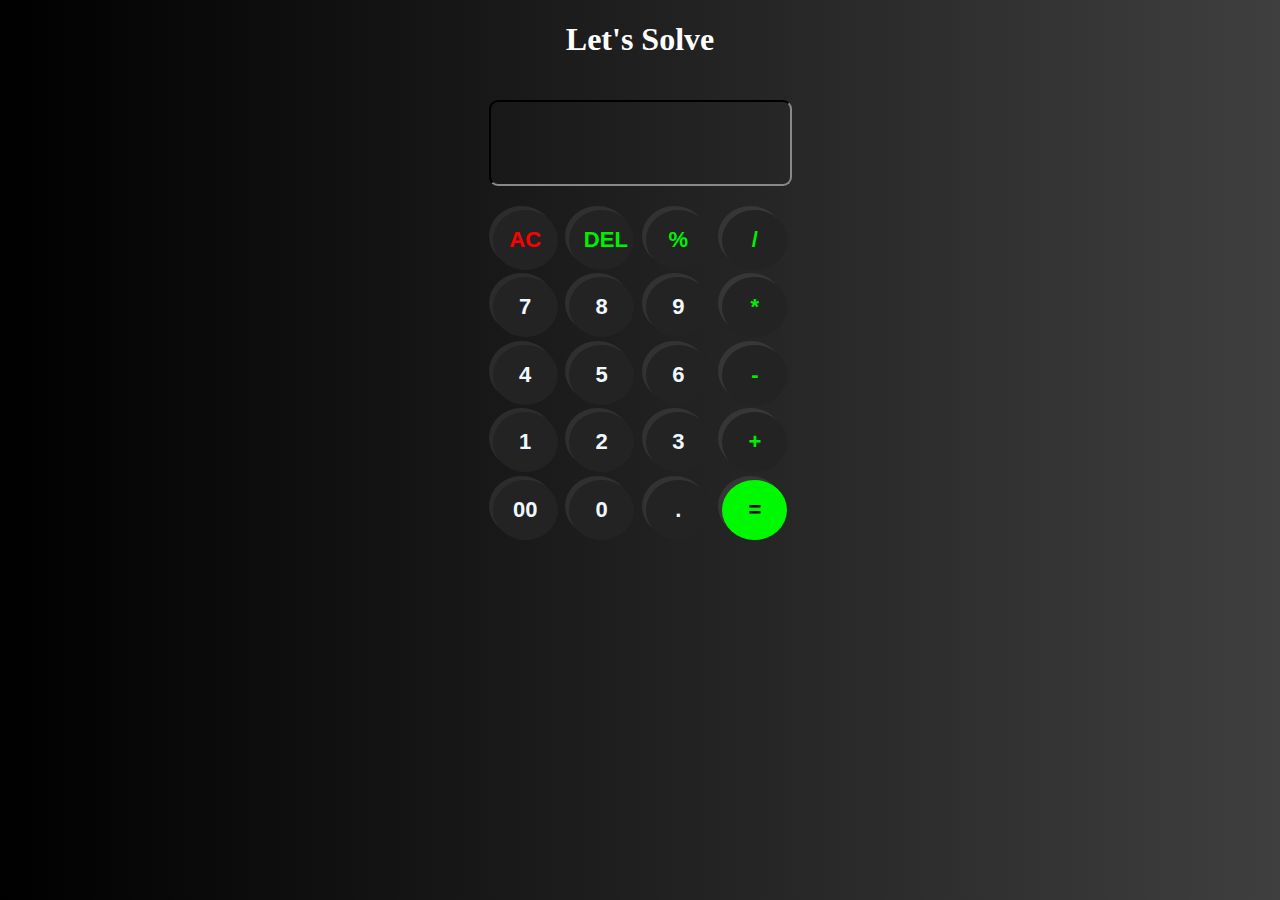
<file: calculator/index.html>
<!DOCTYPE html>
<html lang="en">
<head>
    <meta charset="UTF-8">
    <link rel="shortcut icon" type="x-icon" href="calculator.png"
    <meta http-equiv="X-UA-Compatible" content="IE=edge">
    <meta name="viewport" content="width=device-width, initial-scale=1.0">
    <title>Calculator</title>
    <link rel="stylesheet" href="index.css">
    
    
</head>
<body>
    
    <h1 class="heading">Let's Solve</h1>

    <div class="container">
        <div class="row">
            <input class="input" type="text">
        </div>
        
        <div class="row">
            <button id="ac" class="btn">AC</button>
            <button id="green" class="btn">DEL</button>
            <button id="green" class="btn">% </button>
            <button id="green" class="btn">/</button>
        </div>
        <div class="row">
                <button class="btn">7</button>
                <button class="btn">8</button>
                <button class="btn">9</button>
                <button id="green" class="btn">*</button>
        </div>
        <div class="row">
            <button class="btn">4</button>
            <button class="btn">5</button>
            <button class="btn">6</button>
            <button id="green" class="btn">-</button>
        </div>
        <div class="row">
            <button class="btn">1</button>
            <button class="btn">2</button>
            <button class="btn">3</button>
            <button id="green" class="btn">+</button>
        </div>
        <div class="row">
            <button class="btn">00</button>
            <button class="btn">0</button>
            <button class="btn">.</button>
            <button id="equal" class="btn">=</button>
        </div>
    </div>


    <script src="index.js"></script>
</body>
</html>
</file>
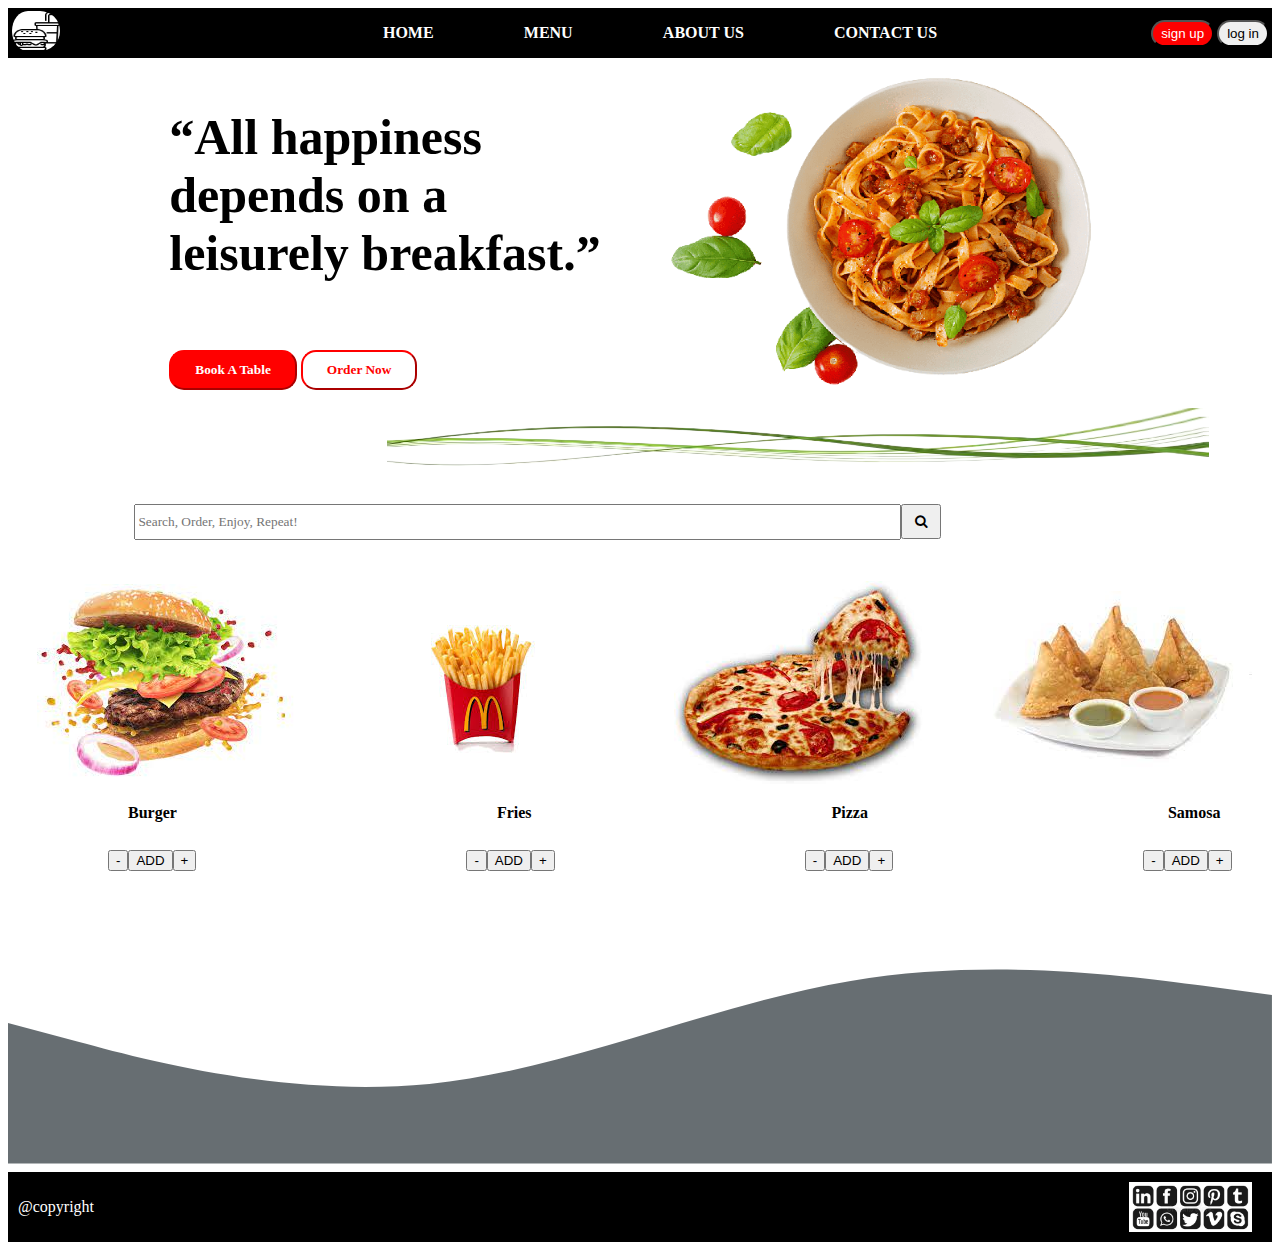
<file: landing page/index.html>
<!DOCTYPE html>
<html lang="en">
<head>
    <meta charset="UTF-8">
    <meta http-equiv="X-UA-Compatible" content="IE=edge">
    <meta name="viewport" content="width=device-width, initial-scale=1.0">
    <title>Landing Page</title>
    <link rel="stylesheet" href="index.css">
    <link rel="stylesheet" 
    href="https://cdnjs.cloudflare.com/ajax/libs/font-awesome/4.7.0/css/font-awesome.min.css">
</head>
<body>
    <nav class="nav">
        <div class="logo">
            <img class="logoimg" src="./images/logo.jpeg" 
            alt="logo">
        </div>
        <ul class="navlist">
            <li><a class="active" href="">HOME</a></li>
            <li><a href="">MENU</a></li>
            <li><a href="">ABOUT US</a></li>
            <li><a href="">CONTACT US</a></li>
        </ul>
        <div class="icon">
            <button id="active" class="button">sign up</button>
            <button class="button">log in </button>
        </div>
    </nav>


    <div class="main">
        <section class="left">
            <p class="part1">“All happiness <br> depends on a <br> leisurely breakfast.”</p>
            <br>  
            <button id="book" class="button1"><span>Book A Table</span></button>
            <button id="order" class="button1"><span>Order Now</span></button>      
        </section>
        <section class="right">
            <img class="right1" src="./images/main.png" alt="">
        </section>
    </div>
    <div class="design">
        <img class="pattern" src="./images/border.png" alt="">
    </div>
    <br><br>


    <div >
        <form  class="searchbar">
        <input class="search" type="text" placeholder="Search, Order, Enjoy, Repeat!" > 
        <button class="submit" type="submit"><i class="fa fa-search"
            aria-hidden="true"> </i></button>
        </form>        
    </div>


    <br><br><br><br><br><br><br>
        <div class="part3">
        <p class="imgs"><img src="./images/burger.jpg" alt=""></p>
        <p class="imgs"><img src="./images/fries.jpg" alt=""></p>
        <p class="imgs"><img src="./images/pizza.jpg" alt=""></p>
        <p class="imgs"><img src="./images/samosa.jpg" alt=""></p>
    </div>
    <br><br><br><br><br>
    <ul class="list">
        <li class="item1">Burger</li>
        <li class="item2">Fries</li>
        <li class="item3">Pizza</li>
        <li class="item4">Samosa</li>
        
    </ul>
    <ul class="addinglist">
        <li class="add1"><button>-</button><BUtton>ADD</BUtton><button>+</button></li>
        <li class="add2"><button>-</button><BUtton>ADD</BUtton><button>+</button></li>
        <li class="add3"><button>-</button><BUtton>ADD</BUtton><button>+</button></li>
        <li class="add4"><button>-</button><BUtton>ADD</BUtton><button>+</button></li>
    </ul>

    <div class="background">
        
        <svg class="wave" xmlns="http://www.w3.org/2000/svg" viewBox="0 5 1440 320">
            <path fill="#273036" fill-opacity="0.7" d="M0,160L80,181.3C160,203,320,245,480,229.3C640,213,800,139,960,112C1120,85,1280,107,1360,117.3L1440,128L1440,320L1360,320C1280,320,1120,320,960,320C800,320,640,320,480,320C320,320,160,320,80,320L0,320Z"></path>
          </svg>   
    </div>


    <footer>
        <p>@copyright</p>
        <img class="social" src="./images/social.webp" alt="">
       
    </footer>

</body>
</html>
</file>
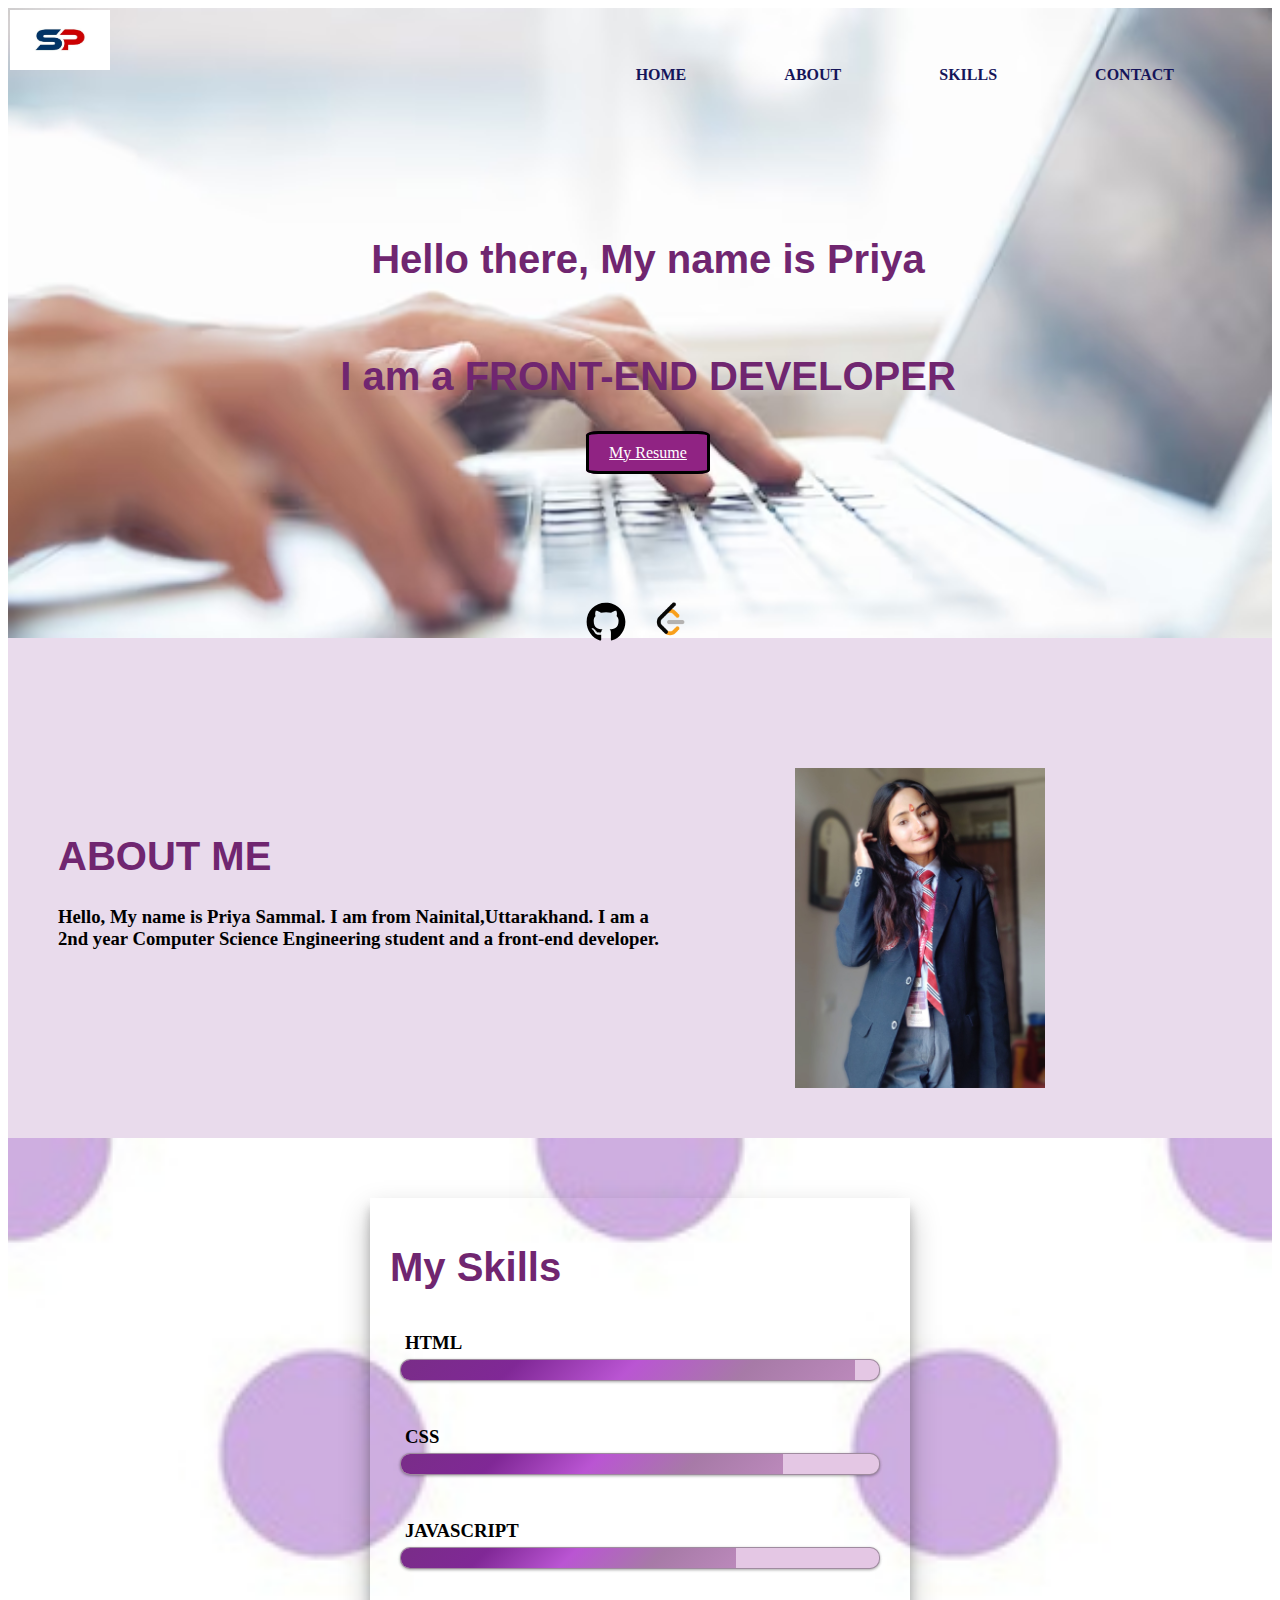
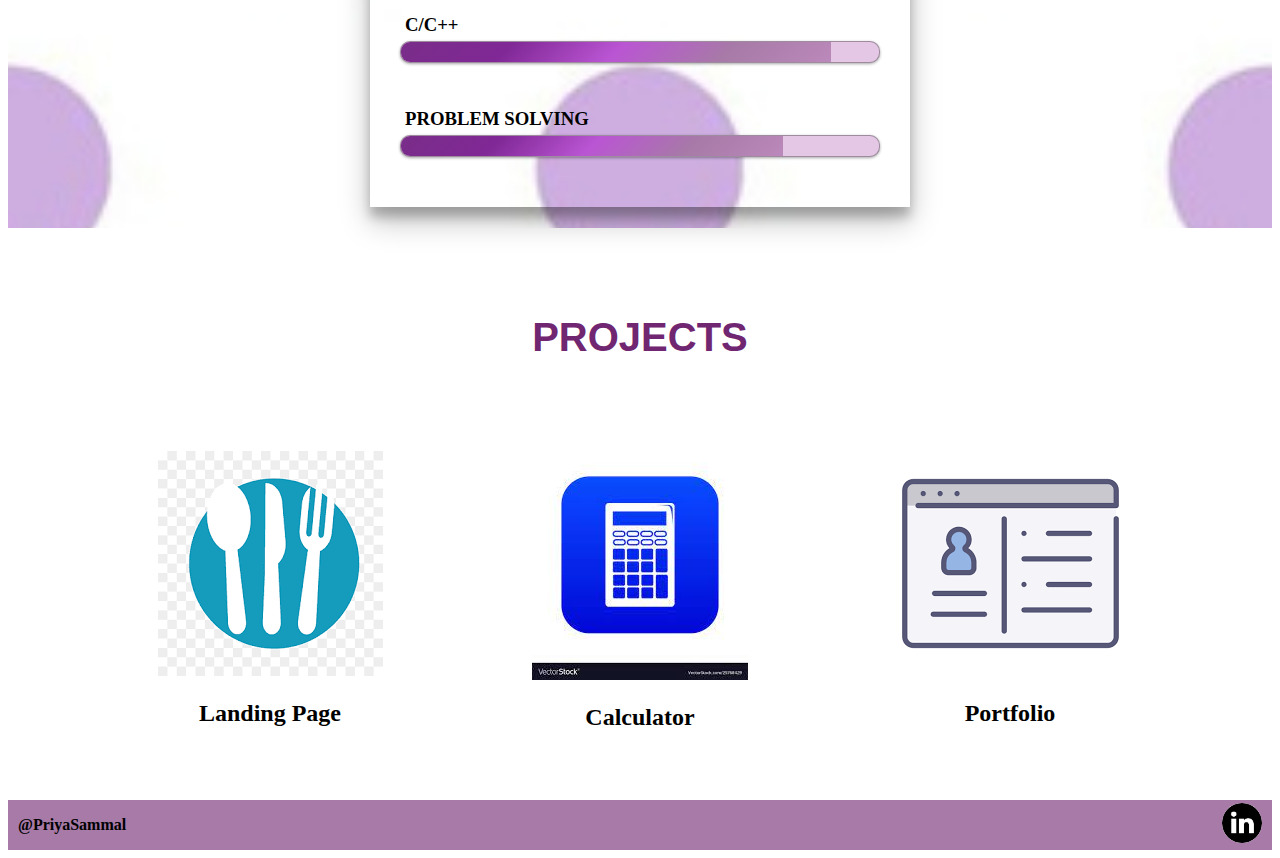
<file: portfolio/index.html>
<!DOCTYPE html>
<html lang="en">
<head>
    <meta charset="UTF-8">
    <meta http-equiv="X-UA-Compatible" content="IE=edge">
    <meta name="viewport" content="width=device-width, initial-scale=1.0">
    <title>Portfolio</title>
    <link rel="stylesheet" href="style.css">
</head>
<body> 
    <section id="part1">
        <nav id="nav">
            <div class="logo">
                <img class="logoimg" src="./images/ps.jpg" 
                alt="logo">
            </div>
           
            <ul class="navlist">
                    <li>HOME</li>
                    <li>ABOUT</li>
                    <li>SKILLS</li>
                    <li>CONTACT</li>
            </ul>
            
        </nav>
        <article>
            <div class="frontpage">
                <h1><center> Hello there, My name is Priya </center></h1><br>
                <h1><center>I am a FRONT-END DEVELOPER</h1></center>
                <br>
                
                <center><a class="resume" href="https://drive.google.com/file/d/1uiKhVwYQA5fXo4FDaQXavatYlosPMIO9/view?usp=sharing"
                     target="_blank">My Resume</a></center>

                <div class="third"><center>
                    <a href=""><img class="git" src="./images/github.svg" alt="github"></a>
                    <a href=""><img class="leetcode" src="./images/LeetCode.png" alt="leetcode "></a></center>
                </div>
            </div>
            
        </article>
    </section>
    <section id="part2">
        <div class="left">
            <h1>ABOUT ME</h1>
            <p><h3>Hello, My name is Priya Sammal. I am from Nainital,Uttarakhand. 
                I am a 2nd year Computer Science Engineering student and a front-end 
                developer.

            </h3></p>
        </div>
        <div class="right">
            <img src="./images/myphoto.jpg" alt="profile">
        </div>
    </section>
    <section id="part3">
        <div class="skills">
            <h1>My Skills</h1>
            <li><h3>HTML</h3>
            <span class="bar"><span class="htmls"></span></span>
            </li>
            <li><h3>CSS</h3>
            <span class="bar"><span class="css"></span></span>
            </li>
            <li><h3>JAVASCRIPT</h3>
            <span class="bar"><span class="js"></span></span>
            </li>
            <li><h3>C/C++</h3>
            <span class="bar"><span class="cpp"></span></span>
            </li>
            <li><h3>PROBLEM SOLVING</h3>
            <span class="bar"><span class="problem"></span></span>
            </li>
        </div>
    </section>
    <section id="part4">
        <h1>PROJECTS</h1>
        <div class="projects">
            <div class="lp">
                <a href="https://github.com/priya-sammal/CODSOFT/tree/main/landing%20page" target="_blank">
                    <img class="landing" src="./images/download.png" alt="" ></a>
                    <h2>Landing Page</h2>
            </div>
            <div class="lp" >
                <a href="https://github.com/priya-sammal/CODSOFT/tree/main/calculator" target="_blank">
                    <img class="landing" src="./images/calci.jpg" alt=""></a>
                    <h2>Calculator</h2>
            </div>
            <div class="lp" >
                <a href="https://github.com/priya-sammal/CODSOFT" target="_blank">
                    <img class="landing" src="./images/port.png" alt=""></a>
                    <h2>Portfolio</h2>
            </div>
        </div>
    </section>
    <footer id="footer">
        <div class="text">@PriyaSammal</div>
        <div class="icons">
            <a href="https://www.linkedin.com/in/priya-sammal-954562275/">
                <img src="./images/footer.png" alt="">
            </a>
        </div>
        
    </footer>
</body>
</html>
</file>
<file: calculator/index.css>
body{
    background-image: linear-gradient(to right,black,rgb(63, 63, 63));
}
.heading{
    text-align: center;
    color: white;

}
.btn{
    border-radius: 50%;
    font-weight: bolder;
    padding: 1%;
    margin: .3%;
    width: 65px;
    height: 60px;
    font-size: 22px;
    text-align: center;
    background-color: rgb(36, 35, 35);
    color:aliceblue;
    cursor: pointer;
    box-shadow: -4px -4px rgba(216, 216, 216, 0.1);
    border-color: transparent;
}
.btn:hover{
    background-color: rgba(216, 216, 216, 0.1) ;
    box-shadow: 4px 4px rgb(36, 35, 35);
    color: rgb(0, 255, 0);
}
#ac{
    color: red;
}
#green{
    color: rgb(0, 241, 0);
}
#equal{
    color: black;
    background-color: rgb(0, 248, 0);
}
.container{
    text-align: center;
    display: flex;
    flex-direction: column;
    width: 100%;
}
.input{
    width: 295px;
    height: 80px;
    border-radius: 9px;
    border-color: rgb(53, 53, 53);
    font-size: 40px;
    text-align: right;
    margin-bottom: 20px;
    margin-top: 20px;
    background-color: transparent;
    color: aliceblue;
}
</file>
<file: landing page/index.css>
.nav{
    display: flex;
    align-items: center;
    height: 50px;
    width: auto;
    background-color: rgb(0, 0, 0);
}
.logo{
    width: 20%;
}
.logoimg{
    height: 40px;
    width: 48px;
    padding-left: 4px;
    border-radius: 25px;
    justify-content: center;
}
.navlist{
    width: 60%;
    height: 50px;
    display: flex;
    justify-content: space-evenly;
    align-items: center;
    list-style-type: none;
    font-weight: bold;
    
}
li a{
    color: white;
    text-decoration: none;
    font-family: cursive;
}
li a:hover {
    color: rgb(255, 241, 118);
    
}

.icon{
    display: flex;
    width: 20%;
    justify-content: flex-end;
    
}

.button{
    padding: 4px;
    padding-left: 8px;
    padding-right: 8px;
    border-radius: 18px;
    margin: 3px;
    color: black;
}

.button:hover{
    background-color: red;
    color: white;
}
#active{
    margin-right: 0;
    background-color: red;
    color: white;
}
#active:hover{
    color: black;  
}
.part1{
    font-size: 50px;
    font-family:cursive;
    font-weight: bolder;
}

.main{
    display: flex;
    justify-content: center;
    align-self: center;
}

.button1{
    padding: 10px 24px;
    font-family:cursive;
    font-weight: bolder;
    border-radius: 15px;
    
}
#book{
    background-color: red;
    border-color: red;
    color: white;
    transition: all 0.5s;
    cursor: pointer;
}

#book span {
        cursor: pointer;
        display: inline-block;
        position: relative;
        transition: 0.3s;
}
#book span:after {
    content: '\00bb';
    position: absolute;
    opacity: 0;
    top: 0;
    right: -20px;
    transition: 0.3s;
}
  
#book:hover span {
    padding-right: 25px;
}
  
#book:hover span:after {
    opacity: 1;
    right: 0;
}
#book:hover{
    background-color: white;
    color:red;
}
#order{
    border-color: red;
    background-color: white;
    color: red;   
}
#order:hover{
    background-color: red;
    border-color: red;
    color: white;
}
.right1{
    padding-left: 60px;
    display: flex;
    justify-content: center;
    align-self: center;
    height: 350px;
    width: 450px;
}
.searchbar{  
    display: flex;
}
.search{
    height: 30px;
    width: 60%;
    margin-left: 10%;
    font-family: cursive;
}
.submit{
    height:35px;
    width: 40px;
}
.submit:hover{
    border: solid black;
    
}
.design{
    width: auto;
    display: flex;
}
.pattern{
    height: 60px;
    padding-left: 30%;
    width: 65%;
    display: flex;
    justify-content: flex-end;
}
.part3{
    display: flex;
    justify-content: space-evenly;
    align-items: center;
}

.imgs{
    width: 100%;
    display: flex;
    justify-content: space-evenly;
    align-items: center;
   height: 0ch;
}

.list{
    width: 100%;
    display: flex;
    list-style-type: none;
    font-weight: bold;   
}

.item1{
    padding-left: 80px;
    padding-right: 100px;
    display: flex;
}
.item2{
    padding-left: 220px;
    padding-right: 100px;
    display: flex;
}
.item3{
    padding-left: 200px;
    padding-right: 100px;
    display: flex;
}
.item4{
    padding-left: 200px;
    padding-right: 100px;
    display: flex;
    height: 30px;
}

.add1{
    padding-left: 60px;
    
    display: flex;
}
.add2{
    padding-left: 270px;
    
    display: flex;
}
.add3{
    padding-left: 250px;
    
    display: flex;
}
.add4{
    padding-left: 250px;
    display: flex;
    
}
.addinglist{
    width: 100%;
    display: flex;
    list-style-type: none;
    font-weight: bold; 
}


.background{
    width: 100%;
   
}

footer{
    background-color: rgb(0, 0, 0);
    color: white;
    width: auto;
    height: 70px;
    display: flex;
    justify-content: space-between;
    align-items: center;
    padding-left: 10px;
}

.social{
    height: 50px;
    padding-right: 20px;
}
</file>
<file: portfolio/style.css>
/* *{
    margin: 0%;
    padding: 0%;
} */
#part1{
    background-image: url('./images/img1.avif');
    background-repeat: no-repeat;
    background-size: cover;
    height: 630px;
    width: 100%;
}

#nav{
    width: 100%;
    height: 60px;
    display: flex;
}
.logo{
    width: 40%;
}
.logoimg{
    height: 60px;
    width: 100px;
    padding-left: 2px;
    padding-top: 2px;
}

.navlist{
    width: 60%;
    height: 60px;
    display: flex;
    align-content: flex-end;
    justify-content: space-evenly;
    list-style-type: none;
    font-weight: bolder;
    color: rgb(21, 21, 90);
}
li{
    align-content: flex-end;
    justify-content: space-evenly;
}
li:hover{
    color: #953a95;
    transform: rotateX(20deg);
}

.frontpage{
    display: flex;
    justify-content: center;
    align-items: center;
    width: 100vw;
    height: 80vh;
    flex-direction: column;
    
}
h1{
    font-size: 40px;
    color: #702670;
    font-family:Verdana, Geneva, Tahoma, sans-serif ;
}
.third{
    padding-top: 140px;
    display: flex;
    align-items: center;
}
.git{
    height: 40px;
    width: 40px;
    padding-right: 20px;
}

.leetcode{
    height: 40px;
    width: 40px;
    padding-right: 20px;
}
button{
    background-color: transparent;
    border: none;
}
.resume{
    background-color: #902383;
    border: solid black;
    padding-left: 20px;
    padding-right: 20px;
    padding-top: 10px;
    padding-bottom: 10px;
    border-radius: 10%;
    color: white;
}


#part2{
    height: 500px;
    width: 100%;
    display: flex;
    justify-content: center;
    align-items: center;
    background-color: rgb(233, 219, 236);
}
.left{
    width: 50%;
    padding-left: 50px;
    justify-content: center;
    align-items: center;
    font-family:  cursive;
    
}
.right{
    width: 50%;
    height: 500px;
    
    justify-content: center;
    align-items: center;
}
.right img{
    height: 320px;
    width: 250px;
    padding-left: 130px;
    padding-top: 130px;
}
#part3{
    list-style: none;
    /* background-color: rgb(238, 210, 245); */
    /* background-color: rgb(82, 11, 100); */
    background-image: url('./images/wallpaper.jpg');
    background-repeat: repeat;
    background-size: cover;
    height: 630px;
    width: 100%;
    padding-top: 60px;
}

.skills li{
    list-style: none;
    padding: 10px;
    margin: 20px 0;    
}
.skills h3{
    margin: 5px;
    color: black;
}
.skills{    
    color:#702670;
    width: 500px;
    margin: 0px auto;    
    padding: 20px;
    box-shadow: 0 14px 28px rgba(0,0,0,0.25),0 10px 10px rgba(0,0,0,0.22);
}
.bar{
    background-color: #e4c7e4;
    display: block;
    height: 20px;
    border: 1px solid rgba(0, 0, 0, 0.3);
    border-radius: 10px;
    overflow: hidden;
    box-shadow: 0 1px 3px rgba(0,0,0,0.12),0 1px 3px rgba(0,0,0,0.24);
    transition: all 0.3s cubic-bezier(.25,.8,.25,1);
}

.bar:hover{
    box-shadow: 0 14px 28px rgba(0, 0, 0, 0.25),0 10px 10px rgba(0, 0, 0, 0.22);
}

.bar span{
    height: 20px;
    float: left;
    background: linear-gradient(135deg, #792d88,#802896,#BA55D3,#a77aa7,#bb89bb);
}

.htmls{
    width: 95%;
    animation: htmls 3s;
}
.css{
    width: 80%;
    animation: css 3s;
}
.js{
    width: 70%;
    animation: js 3s;
}
.problem{
    width: 80%;
    animation: problem 3s;
}
.cpp{
    width: 90%;
    animation: cpp 3s;
}
@keyframes htmls{
    0%{
        width: 0%;
    }
    100%{
        width: 95%;
    }
}

@keyframes css{
    0%{
        width: 0%;
    }
    100%{
        width: 80%;
    }
}
@keyframes js{
    0%{
        width: 0%;
    }
    100%{
        width: 70%;
    }
}
@keyframes problem{
    0%{
        width: 0%;
    }
    100%{
        width: 80%;
    }
}
@keyframes cpp{
    0%{
        width: 0%;
    }
    100%{
        width: 90%;
    }
}
#part4 h1{
    text-align: center;
    padding: 60px;
}
.projects{
    display: flex;
    justify-content: space-evenly;
    align-items: center;
}

.landing{
    background: none;
    /* transform: translateY('-20px'); */
   
}
.lp{
    transition: all 0.5s ease;
}
.lp:hover{
    transform: translateY(-10px);
    /* background: #000; */
}
.projects div{
    align-items: center;
}

.projects>div>h2{
    text-align: center;
}

#footer{
    display: flex;
    align-items: center;
    justify-content: space-between;
    background-color: #a77aa7;
    height: 50px;
    width: 100%;
    margin: 50px 0 0;
}
.text{
    font-weight: bolder;
    align-items: center;
    justify-content: flex-start;
    padding-left: 10px;
}
.icons{
    /* display:flex ;
    flex-direction: row;
    align-items: center;
    justify-content: center; */
    padding-right: 10px;
}
.icons img{
    height: 40px;
    width: 40px;
    border-radius: 50%;
}
</file>
